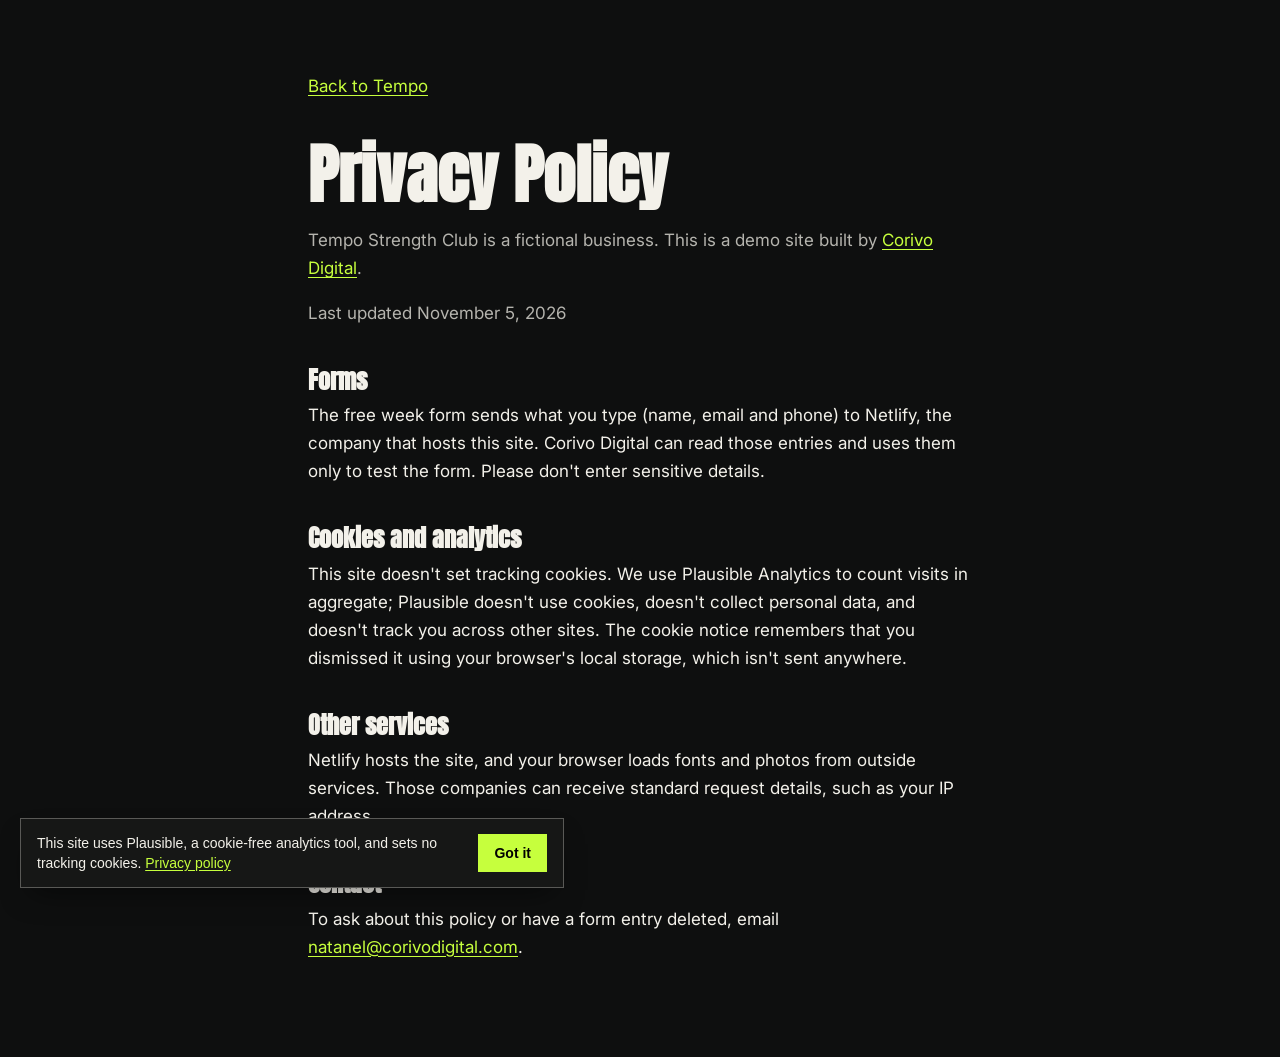
<file: privacy.html>
<!doctype html>
<html lang="en">
<head>
  <meta charset="utf-8">
  <meta name="viewport" content="width=device-width, initial-scale=1">
  <title>Privacy Policy | Tempo Strength Club</title>
  <meta name="description" content="How this Tempo Strength Club demo site handles information.">
  <link rel="canonical" href="https://tempo.corivodigital.com/privacy.html">
  <meta name="theme-color" content="#0e0f0f">
  <link rel="icon" href="/favicon.svg" type="image/svg+xml">
  <link rel="preconnect" href="https://fonts.googleapis.com">
  <link rel="preconnect" href="https://fonts.gstatic.com" crossorigin>
  <link href="https://fonts.googleapis.com/css2?family=Anton&family=Inter:wght@400;500&display=swap" rel="stylesheet">
  <link rel="stylesheet" href="/legal.css">
  <script src="/cookie-notice.js" defer></script>
  <!-- Privacy-friendly analytics by Plausible -->
  <script async src="https://plausible.io/js/pa-1CLBB8fRZZXmQ4AxFGguV.js"></script>
  <script>
    window.plausible=window.plausible||function(){(plausible.q=plausible.q||[]).push(arguments)},plausible.init=plausible.init||function(i){plausible.o=i||{}};
    plausible.init()
  </script>
</head>
<body>
  <main>
    <a class="back" href="/">Back to Tempo</a>
    <h1>Privacy Policy</h1>
    <p class="note">Tempo Strength Club is a fictional business. This is a demo site built by <a href="https://corivodigital.com">Corivo Digital</a>.</p>
    <p class="note">Last updated November 5, 2026</p>
    <h2>Forms</h2>
    <p>The free week form sends what you type (name, email and phone) to Netlify, the company that hosts this site. Corivo Digital can read those entries and uses them only to test the form. Please don't enter sensitive details.</p>
    <h2>Cookies and analytics</h2>
    <p>This site doesn't set tracking cookies. We use Plausible Analytics to count visits in aggregate; Plausible doesn't use cookies, doesn't collect personal data, and doesn't track you across other sites. The cookie notice remembers that you dismissed it using your browser's local storage, which isn't sent anywhere.</p>
    <h2>Other services</h2>
    <p>Netlify hosts the site, and your browser loads fonts and photos from outside services. Those companies can receive standard request details, such as your IP address.</p>
    <h2>Contact</h2>
    <p>To ask about this policy or have a form entry deleted, email <a href="mailto:natanel@corivodigital.com">natanel@corivodigital.com</a>.</p>
  </main>
</body>
</html>
</file>
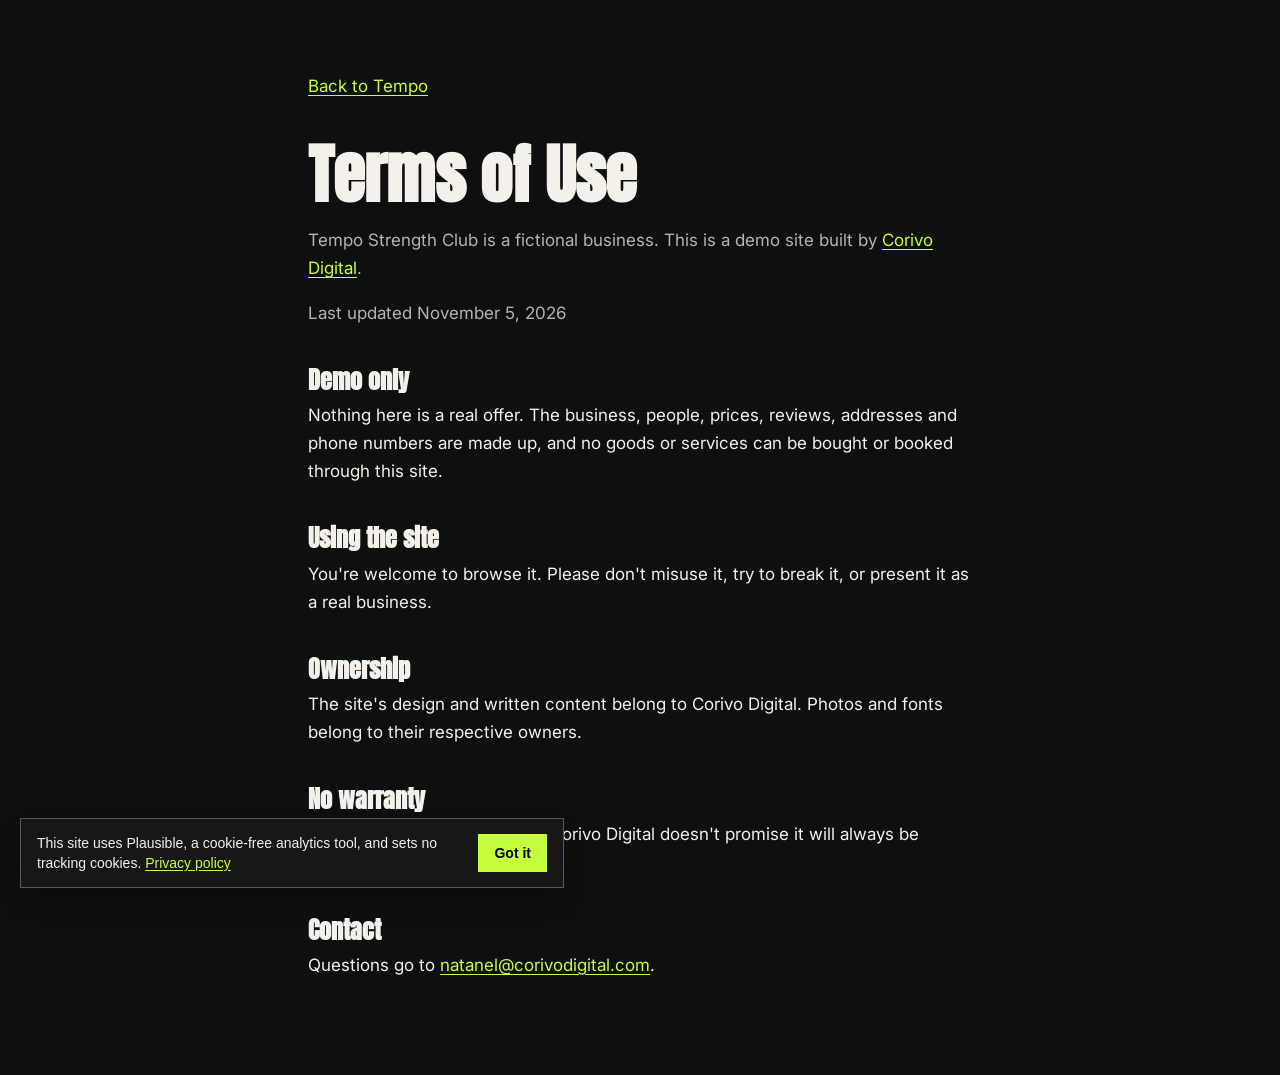
<file: terms.html>
<!doctype html>
<html lang="en">
<head>
  <meta charset="utf-8">
  <meta name="viewport" content="width=device-width, initial-scale=1">
  <title>Terms of Use | Tempo Strength Club</title>
  <meta name="description" content="Terms for using this Tempo Strength Club demo site.">
  <link rel="canonical" href="https://tempo.corivodigital.com/terms.html">
  <meta name="theme-color" content="#0e0f0f">
  <link rel="icon" href="/favicon.svg" type="image/svg+xml">
  <link rel="preconnect" href="https://fonts.googleapis.com">
  <link rel="preconnect" href="https://fonts.gstatic.com" crossorigin>
  <link href="https://fonts.googleapis.com/css2?family=Anton&family=Inter:wght@400;500&display=swap" rel="stylesheet">
  <link rel="stylesheet" href="/legal.css">
  <script src="/cookie-notice.js" defer></script>
  <!-- Privacy-friendly analytics by Plausible -->
  <script async src="https://plausible.io/js/pa-1CLBB8fRZZXmQ4AxFGguV.js"></script>
  <script>
    window.plausible=window.plausible||function(){(plausible.q=plausible.q||[]).push(arguments)},plausible.init=plausible.init||function(i){plausible.o=i||{}};
    plausible.init()
  </script>
</head>
<body>
  <main>
    <a class="back" href="/">Back to Tempo</a>
    <h1>Terms of Use</h1>
    <p class="note">Tempo Strength Club is a fictional business. This is a demo site built by <a href="https://corivodigital.com">Corivo Digital</a>.</p>
    <p class="note">Last updated November 5, 2026</p>
    <h2>Demo only</h2>
    <p>Nothing here is a real offer. The business, people, prices, reviews, addresses and phone numbers are made up, and no goods or services can be bought or booked through this site.</p>
    <h2>Using the site</h2>
    <p>You're welcome to browse it. Please don't misuse it, try to break it, or present it as a real business.</p>
    <h2>Ownership</h2>
    <p>The site's design and written content belong to Corivo Digital. Photos and fonts belong to their respective owners.</p>
    <h2>No warranty</h2>
    <p>The site is provided as is, and Corivo Digital doesn't promise it will always be available or error free.</p>
    <h2>Contact</h2>
    <p>Questions go to <a href="mailto:natanel@corivodigital.com">natanel@corivodigital.com</a>.</p>
  </main>
</body>
</html>
</file>
<file: legal.css>
:root { --bg:#0e0f0f; --ink:#f3f1ea; --muted:#b5b4ae; --accent:#c6ff3d; }
* { box-sizing: border-box; }
html { -webkit-text-size-adjust: 100%; }
body { margin: 0; background: var(--bg); color: var(--ink); font-family: "Inter", system-ui, sans-serif; font-size: 1.0625rem; line-height: 1.65; }
main { width: min(44rem, 100%); margin: 0 auto; padding: 4rem 1.25rem 5rem; }
main.center { min-height: 100vh; display: flex; flex-direction: column; justify-content: center; }
h1, h2 { font-family: "Anton", Georgia, serif; font-weight: 600; line-height: 1.1; }
h1 { font-size: clamp(2.5rem, 9vw, 4rem); margin: 0 0 1rem; }
h2 { font-size: 1.5rem; margin: 2.5rem 0 0.5rem; }
p { margin: 0 0 1rem; }
.note { color: var(--muted); }
a { color: var(--accent); text-underline-offset: 3px; }
a:focus-visible { outline: 2px solid var(--accent); outline-offset: 3px; }
.back { display: inline-block; padding: 0.5rem 0; margin-bottom: 2rem; }
</file>
